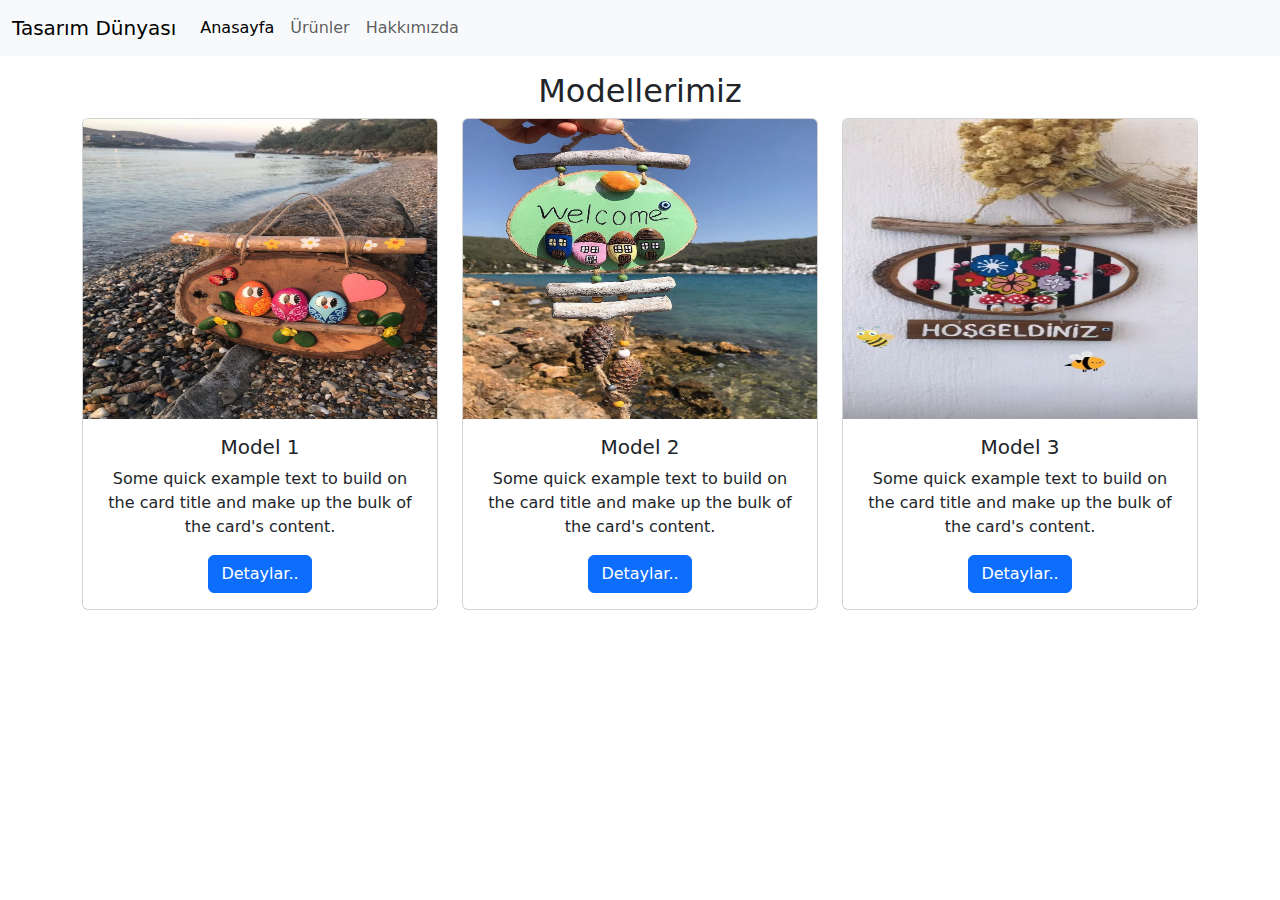
<file: about.html>
<!DOCTYPE html>
<html lang="tr">

<head>
    <meta charset="UTF-8">
    <meta http-equiv="X-UA-Compatible" content="IE=edge">
    <meta name="viewport" content="width=device-width, initial-scale=1.0">
    <title>Ürünler</title>
    <link rel="stylesheet" href="style.css">
    <link rel="stylesheet" href="https://cdn.jsdelivr.net/npm/bootstrap@5.2.2/dist/css/bootstrap.min.css">
    <link rel="stylesheet" href="https://cdn.jsdelivr.net/npm/bootstrap@5.2.2/dist/js/bootstrap.bundle.min.js">
</head>

<body>

    <header>
        <nav class="navbar navbar-expand-lg bg-light">
            <div class="container-fluid">
                <a class="navbar-brand" href="#">Tasarım Dünyası</a>
                <button class="navbar-toggler" type="button" data-bs-toggle="collapse" data-bs-target="#navbarNav"
                    aria-controls="navbarNav" aria-expanded="false" aria-label="Toggle navigation">
                    <span class="navbar-toggler-icon"></span>
                </button>
                <div class="collapse navbar-collapse" id="navbarNav">
                    <ul class="navbar-nav">
                        <li class="nav-item">
                            <a class="nav-link active" aria-current="page" href="index.html">Anasayfa </a>
                        </li>
                        <li class="nav-item">
                            <a class="nav-link" href="about.html">Ürünler</a>
                        </li>
                        <li class="nav-item">
                            <a class="nav-link" href="contact.html">Hakkımızda</a>
                        </li>
                    </ul>
                </div>
            </div>
        </nav>
    </header>

    <div class="container mt-3">
        <h2 class="m-2">Modellerimiz</h2>

        <div class="row">
            <div class="col-4">
                <div class="card">
                    <img src="img/2.jpg" class="card-img-top" alt="">
                    <!-- <img src="..."  alt="..."> -->
                    <div class="card-body">
                        <h5 class="card-title">Model 1</h5>
                        <p class="card-text">Some quick example text to build on the card title and make up the bulk of
                            the
                            card's content.</p>
                        <a href="#" class="btn btn-primary">Detaylar..</a>
                    </div>
                </div>
            </div>

            <div class="col-4">
                <div class="card">
                    <img src="img/1.jpg" class="card-img-top" alt="">
                    <!-- <img src="..."  alt="..."> -->
                    <div class="card-body">
                        <h5 class="card-title">Model 2</h5>
                        <p class="card-text">Some quick example text to build on the card title and make up the bulk of
                            the
                            card's content.</p>
                        <a href="#" class="btn btn-primary">Detaylar..</a>
                    </div>
                </div>
            </div>

            <div class="col-4">
                <div class="card">
                    <img src="img/3.jpg" class="card-img-top" alt="">
                    <!-- <img src="..."  alt="..."> -->
                    <div class="card-body">
                        <h5 class="card-title">Model 3</h5>
                        <p class="card-text">Some quick example text to build on the card title and make up the bulk of
                            the
                            card's content.</p>
                        <a href="#" class="btn btn-primary">Detaylar..</a>
                    </div>
                </div>
            </div>
        </div>
    </div>

</body>

</html>
</file>
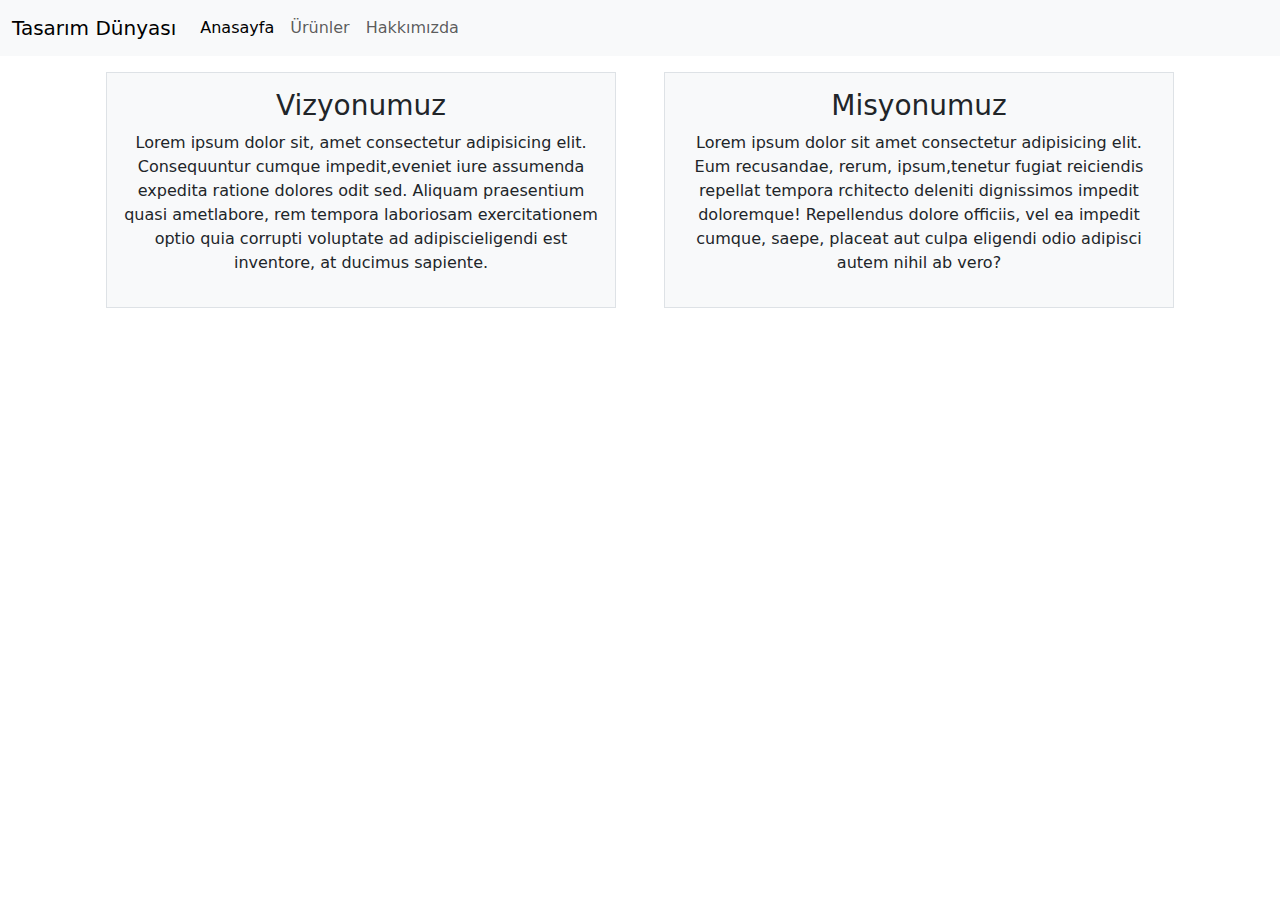
<file: contact.html>
<!DOCTYPE html>
<html lang="tr">

<head>
    <meta charset="UTF-8">
    <meta http-equiv="X-UA-Compatible" content="IE=edge">
    <meta name="viewport" content="width=device-width, initial-scale=1.0">
    <title>İletişim</title>
    <link rel="stylesheet" href="style.css">
    <link rel="stylesheet" href="https://cdn.jsdelivr.net/npm/bootstrap@5.2.2/dist/css/bootstrap.min.css">
    <link rel="stylesheet" href="https://cdn.jsdelivr.net/npm/bootstrap@5.2.2/dist/js/bootstrap.bundle.min.js">
</head>

<body>

    <header>
        <nav class="navbar navbar-expand-lg bg-light">
            <div class="container-fluid">
                <a class="navbar-brand" href="#">Tasarım Dünyası</a>
                <button class="navbar-toggler" type="button" data-bs-toggle="collapse" data-bs-target="#navbarNav"
                    aria-controls="navbarNav" aria-expanded="false" aria-label="Toggle navigation">
                    <span class="navbar-toggler-icon"></span>
                </button>
                <div class="collapse navbar-collapse" id="navbarNav">
                    <ul class="navbar-nav">
                        <li class="nav-item">
                            <a class="nav-link active" aria-current="page" href="index.html">Anasayfa </a>
                        </li>
                        <li class="nav-item">
                            <a class="nav-link" href="about.html">Ürünler</a>
                        </li>
                        <li class="nav-item">
                            <a class="nav-link" href="contact.html">Hakkımızda</a>
                        </li>
                    </ul>
                </div>
            </div>
        </nav>
    </header>

    <div class="container mt-3">
        <div class="container px-4 text-center">
            <div class="row gx-5">
                <div class="col">
                    <div class="p-3 border bg-light">
                        <h3>Vizyonumuz</h3>
                        <p>Lorem ipsum dolor sit, amet consectetur adipisicing elit. Consequuntur cumque impedit,eveniet iure assumenda expedita ratione dolores odit sed. Aliquam praesentium quasi ametlabore, rem tempora laboriosam exercitationem optio quia corrupti voluptate ad adipiscieligendi est inventore, at ducimus sapiente.</p>
                    </div>
                </div>
                <div class="col">
                    <div class="p-3 border bg-light">
                        <h3>Misyonumuz</h3>
                        <p>Lorem ipsum dolor sit amet consectetur adipisicing elit. Eum recusandae, rerum, ipsum,tenetur fugiat reiciendis repellat tempora rchitecto deleniti dignissimos impedit doloremque! Repellendus dolore officiis, vel ea impedit cumque, saepe, placeat aut culpa eligendi odio adipisci autem nihil ab vero?</p>
                    </div>
                </div>
            </div>
        </div>
    </div>

</body>

</html>
</file>
<file: style.css>
html, body {
    margin: 0;
    padding: 0;
    box-sizing: border-box;
}

nav {
    background-color: purple;
    text-align: center;
}
ol {
    display: flex;
    justify-content: center;
    
}
ol li {
    list-style: none;
    padding: 10px;
}
ol li a {
    text-decoration: none;
    color: #000;
}
.container {
    text-align: center;
}

ul li {
    list-style: none;
}

img {
    width: 300px;
    height: 300px;
}

h3 {
    display: inline-block;
}
</file>
